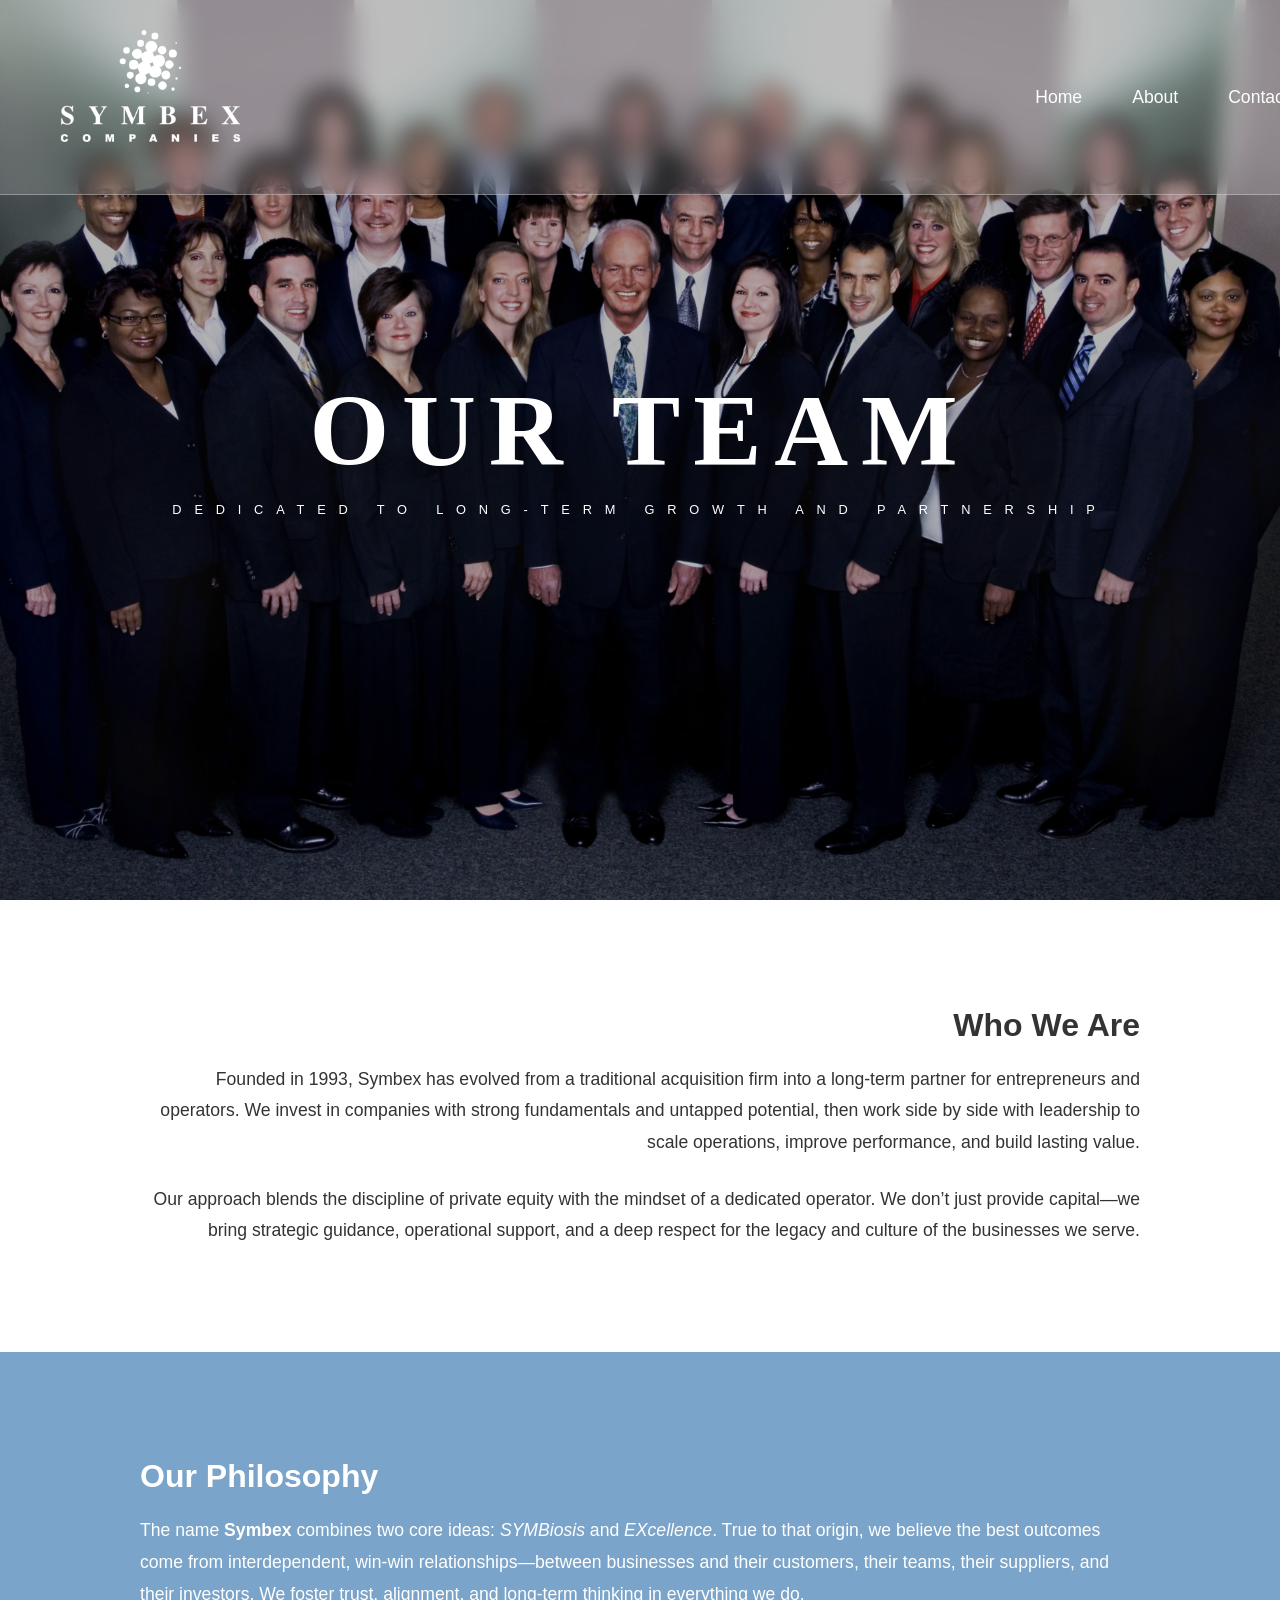
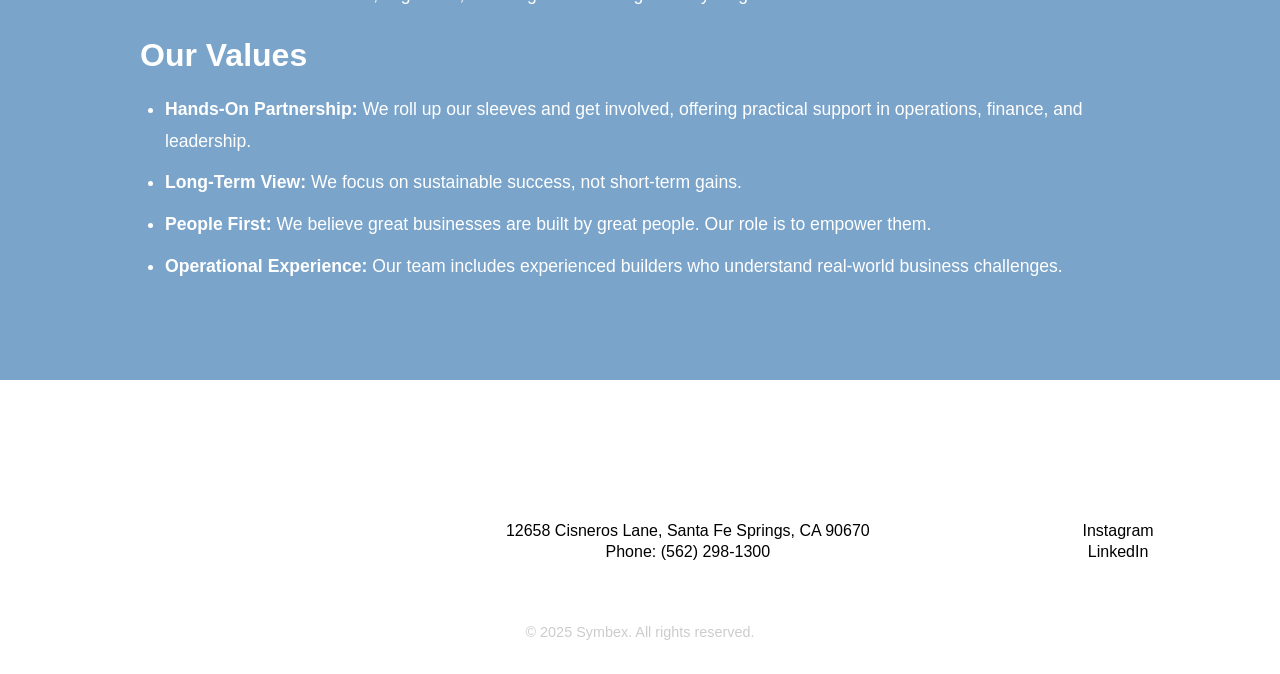
<file: symbex web/pages/about.html>
<!DOCTYPE html>
<html lang="en">

<head>
  <meta charset="UTF-8">
  <meta name="viewport" content="width=device-width, initial-scale=1.0">
  <title>Firm Home</title>
  <link rel="stylesheet" href="../css/style.css">
</head>

<body>
  <header>
    <nav class="navbar">
      <div class="logo">
         <a href="index.html">
        <img src="../images/logo2.png" alt="Symbex Logo" />
      </div>
      <ul class="nav-links">
        <li><a href="../pages/index.html">Home</a></li>
        <li><a href="../pages/about.html" class="active">About</a></li>
        <li><a href="../pages/contact.html">Contact</a></li>
      </ul>
    </nav>

    <!-- HERO -->
    <section class="about-hero">
      <img src="../images/group.jpg" alt="Our Team at Symbex" />
      <div class="hero-text">
        <h1><span style="font-family: 'Times New Roman', Times, serif;">OUR TEAM</span></h1>
        <p>DEDICATED TO LONG-TERM GROWTH AND PARTNERSHIP</p>
      </div>
    </section>
  </header>

  <!-- WHITE SECTION -->
  <section class="about-white">
    <div class="content-wrapper">
      <h2>Who We Are</h2>
      <p>
        Founded in 1993, Symbex has evolved from a traditional acquisition firm
        into a long-term partner for entrepreneurs and operators. We invest in
        companies with strong fundamentals and untapped potential, then work
        side by side with leadership to scale operations, improve performance,
        and build lasting value.
      </p>

      <p>
        Our approach blends the discipline of private equity with the mindset of
        a dedicated operator. We don’t just provide capital—we bring strategic
        guidance, operational support, and a deep respect for the legacy and
        culture of the businesses we serve.
      </p>
    </div>
  </section>

  <!-- BLUE SECTION -->
  <section class="about-blue">
    <div class="content-wrapper">
      <h2>Our Philosophy</h2>
      <p>
        The name <strong>Symbex</strong> combines two core ideas: 
        <em>SYMBiosis</em> and <em>EXcellence</em>. True to that origin,
        we believe the best outcomes come from interdependent, win-win
        relationships—between businesses and their customers, their teams,
        their suppliers, and their investors. We foster trust, alignment, and
        long-term thinking in everything we do.
      </p>

      <h2>Our Values</h2>
      <ul>
        <li><strong>Hands-On Partnership:</strong> We roll up our sleeves and get involved, offering practical support in operations, finance, and leadership.</li>
        <li><strong>Long-Term View:</strong> We focus on sustainable success, not short-term gains.</li>
        <li><strong>People First:</strong> We believe great businesses are built by great people. Our role is to empower them.</li>
        <li><strong>Operational Experience:</strong> Our team includes experienced builders who understand real-world business challenges.</li>
      </ul>
    </div>
  </section>

  <!-- FOOTER -->
  <footer class="site-footer">
    <div class="footer-content">
      <div class="footer-logo">
        <img src="../images/logo2.png" alt="Company Logo" />
      </div>
      <div class="footer-info">
       <p>12658 Cisneros Lane, Santa Fe Springs, CA  90670</p>
        <p>Phone: (562) 298-1300</p>
      </div>
      <div class="footer-social">
        <a href="https://instagram.com/yourcompany" target="_blank">Instagram</a>
        <a href="https://linkedin.com/company/yourcompany" target="_blank">LinkedIn</a>
      </div>
    </div>
    <div class="footer-bottom">
      <p>&copy; 2025 Symbex. All rights reserved.</p>
    </div>
  </footer>
</body>
</html>
</file>
<file: symbex web/css/style.css>
html, body {
  margin: 0;
  padding: 0;
  width: 100%;
  overflow-x: hidden; /* Fix sideways drift */
  scroll-behavior: smooth;
  font-family:'Franklin Gothic Medium', 'Arial black', Arial, sans-serif;
}

/* Add spacing so content isn't hidden under fixed header */
body {
  background:#ffffff; 
}

/* --- NAVBAR --- */
/* NAVBAR */
.navbar {
  position: fixed;
  top: 0;
  left: 0;
  width: 96%;

  display: flex;
  justify-content: space-between;
  align-items: center;

  padding: 30px 60px;

  background: rgba(255, 255, 255, 0.15);
  backdrop-filter: blur(12px);
  -webkit-backdrop-filter: blur(12px);

  border-bottom: 1px solid rgba(255, 255, 255, 0.3);
  z-index: 1000;
}

.navbar .logo img {
  height: 130px;
}

/* NAV LINKS */
.nav-links {
  list-style: none;
  display: flex;
  gap: 50px;
  align-items: left;
  white-space: nowrap;
}

.nav-links li {
  position: relative; /* Important for dropdown anchoring */
}

.nav-links a {
  color: #fff;
  font-size: 1.1rem;
  text-decoration: none;
}

/* DROPDOWN MENU */
.dropdown-menu {
  position: absolute; /* Fixes left shifting */
  top: 100%;
  left: 0;

  background: rgba(10, 29, 53, 0.6);
  backdrop-filter: blur(10px);
  -webkit-backdrop-filter: blur(10px);

  padding: 12px 0;
  min-width: 200px;
  border-radius: 10px;

  box-shadow: 0 4px 12px rgba(0,0,0,0.2);

  opacity: 0;
  transform: translateY(10px);
  pointer-events: none;
  transition: opacity 0.25s ease, transform 0.25s ease;
  z-index: 2000;
}

/* HOVER REVEAL */
.dropdown:hover .dropdown-menu {
  opacity: 1;
  transform: translateY(0);
  pointer-events: auto;
}

/* DROPDOWN LINKS */
.dropdown-menu li a {
  color: #fff;
  padding: 10px 16px;
  display: block;
  text-decoration: none;
}

.dropdown-menu li a:hover {
  color:#a4a4a4f7;
  border-radius: 6px;
}




.hero-slideshow {
  position: relative;
  width: 100%;
  height: 100vh;
  overflow: hidden;
}

/* Container for sliding images */
.slideshow-container {
  position: relative;
  width: 100%;
  height: 100%;
  overflow: hidden;
  z-index: 1; /* ensure it's behind header */
}

.slides {
  display: flex;
  height: 100%;
  transition: transform 1s ease-in-out;
}

.slide {
  flex: 0 0 100%;
  width: 100%;
  height: 100%;
  object-fit: cover;
  flex-shrink: 0;
}

.hero {
  position: relative;
  width: 100%;
  height: 80vh;
  display: flex;
  justify-content: center;
  align-items: center;
  text-align: center;
}

/* Text overlay stays centered */
.hero {
  position: absolute;
  top: 7%;
  left: 0.5%;
  color: #ffffff;
  justify-content: center;
  align-items: center;
  text-align: center;
  z-index: 2;
  font-size: 3em;
}

.hero h1 {
 letter-spacing: 2vw; /* scales with screen width */
  font-size: clamp(2rem, 8vw, 8rem); /* responsive font size */
  color: white;
  margin: 0;
}

/* Dark overlay for readability */
.hero-slideshow::after {
  content: "";
  position: absolute;
  inset: 0;
  background: rgba(0, 0, 0, 0.3);
  z-index: 1;
}


.arrow:hover {
  background: rgba(255, 255, 255, 0.5);
}

.arrow.left {
  left: 20px;
}

.arrow.right {
  right: 20px;
}

/* Responsive adjustments */
@media (max-width: 768px) {
  .hero h1 {
    font-size: 2.5rem;
  }

  .hero p {
    font-size: 1rem;
  }

  .arrow {
    font-size: 2rem;
  }
}




.about-preview {
  padding: 60px;
  padding-top: 0px;
  background-color: #ffffff;
  text-align: right;
}

.about-container {
  max-width: 800px;
  margin: 0 auto;
  margin-top: 10px;
  margin-bottom: 20px;
}

.about-preview h2 {
  font-size: 2em;
  margin-bottom: 20px;
  margin-top: 20px;
}

.about-preview p {
  font-size: 1.1em;
  margin-bottom: 30px;
  line-height: 1.8;
}

.about-button {
  display: inline-block;
  padding: 12px 24px;
  background-color: #0a1d35;
  color: #ffffff;
  text-decoration: none;
  border-radius: 5px;
  transition: background-color 0.3s ease;
}

.about-button:hover {
  background-color: #1b2f4b;
}




.portfolio-preview {
  padding-top: 40px;
  background-color: #7aa4ca;
  text-align: left;
}

.portfolio-container {
  max-width: 800px;
  margin: 0 auto;
}

.portfolio-preview h2 {
  margin-top: 2px;
  font-size: 2em;
  color: #fff;
}

.portfolio-preview p {
  font-size: 1.1em;
  margin-bottom: 0.2px;
  color: #fff;
  line-height: 1.8;
}




/* Portfolio Section */
.portfolio-section {
  text-align: center;
  padding: 60px 20px;
  background-color: #7aa4ca;
  color: #ffffff;
}

.portfolio-section h2 {
  font-size: 2.5rem;
}



/* Grid Layout */
.portfolio-grid {
  display: grid;
  grid-template-columns: repeat(3, 1fr);
  justify-items: center;
  gap: 40px;
  margin: 60px auto;
  max-width: 1300px; /* fits roughly 3 cards side by side */
  text-align: center;

}

.category-card {
  width: 400px;
  height: 80px;
  background-color: #0a1d35;
  color: #ffffff;
  display: flex;
  justify-content: center;
  align-items: center;
  font-size: 1.4rem;
  font-weight: 600;
  border-radius: 12px;
  box-shadow: 0 4px 10px rgba(0, 0, 0, 0.25);
}


/* Flip Card Container */
.portfolio-card {
  width: 400px;
  height: 500px;
  perspective: 1000px;
  position: relative;
    
}





/* Inner wrapper to handle rotation */
.card-inner {
  position: relative;
  width: 100%;
  height: 100%;
  transition: transform 0.8s ease;
  transform-style: preserve-3d;
  transform-origin: center;
  will-change: transform;
}

/* Flip on hover */
.portfolio-card:hover .card-inner {
  transform: rotateY(180deg);
}

/* Shared card face styles */
.card-front,
.card-back {
  position: absolute;
  top: 0;
  left: 0;
  width: 100%;
  height: 100%;
  border-radius: 12px;
  backface-visibility: hidden;
  transform-style: preserve-3d;
  overflow: hidden;
  box-shadow: 0 6px 12px rgba(0, 0, 0, 0.25);
}

/* Front side */
.card-front {
  background-color: #7aa4ca;
  display: flex;
  align-items: center;
  justify-content: center;
  transform: rotateY(0deg);
  z-index: 2;
}

.card-front img {
  width: 100%;
  height: auto;
  display: block;
}

/* Back side */
.card-back {
  background-color: #ffffff;
  color: #0a1d35;
  transform: rotateY(180deg);
  padding: 20px;
  z-index: 1;
  display: flex;
  flex-direction: column;
  justify-content: center;
  align-items: center;
  box-sizing: border-box;
}

/* Content styling */
.card-back h3 {
  margin-bottom: 10px;
  font-size: 1.6rem;
}

.card-back p {
  font-size: 1.0rem;
  line-height: 1.4;
  text-align: center;
}

.learn-more-btn {
  display: inline-block;
  padding: 12px 30px;
  margin-top: 20px;
  background-color: #de1111;
  color: #ffffff;
  text-decoration: none;
  border-radius: 5px;
  transition: background-color 0.3s ease;
}

.learn-more-btn:hover {
 background-color: #ff5425;
}

.learn-more-btn-bl {
  display: inline-block;
  padding: 12px 30px;
  margin-top: 20px;
  background-color: #00b5ff;
  color: #ffffff;
  text-decoration: none;
  border-radius: 5px;
  transition: background-color 0.3s ease;
}

.learn-more-btn-bl:hover {
 background-color: #2592fff7;
}


.learn-more-btn-gr {
  display: inline-block;
  padding: 12px 30px;
  margin-top: 20px;
  background-color: #72ba0c;
  color: #ffffff;
  text-decoration: none;
  border-radius: 5px;
  transition: background-color 0.3s ease;
}

.learn-more-btn-gr:hover {
 background-color: #75cc23f7;
}

.learn-more-btn-pi {
  display: inline-block;
  padding: 12px 30px;
  margin-top: 20px;
  background-color: #ce7fa9;
  color: #ffffff;
  text-decoration: none;
  border-radius: 5px;
  transition: background-color 0.3s ease;
}

.learn-more-btn-pi:hover {
 background-color: #ce6cb9f7;
}





.site-footer {
  background-color: #ffffff;
  color: #7aa4ca;
  padding: 40px 20px 20px;
  text-align: center;
  margin-top: 60px;
}

.footer-content {
  display: flex;
  flex-wrap: wrap;
  justify-content: space-around;
  align-items: center;
  margin-bottom: 20px;
}

.footer-logo img {
  height: 120px;
}

.footer-info p,
.footer-social a {
  margin: 3px 0;
  color: #000000;
  text-decoration: none;
  display: block;
}

.footer-social a:hover {
  text-decoration:#6b6c6d;
}

.footer-bottom {
  font-size: 0.9em;
  color: #ccc;
}





 .company-hero {
      position: absolute;
      font-size: 3em;
      top: 60%;
      left: 20%;
      transform: translate(-50%, -50%);
      text-align: left;
      color: #ffffff;
      padding: 50px;
      border-radius: 100px;
      max-width: 80%;
    }

    .company-overview {
      display: grid;
      grid-template-columns: repeat(auto-fill, minmax(270px, 1fr));
      gap: 150px;
      background-color: #7aa4ca;
      max-width: 800px;
      padding: 60px 20px;
      margin: 0 auto;
    
    }

    .company-card {
position: relative;
border-radius: 20px;
box-shadow: 0 4px 10px rgba(0, 0, 0, 0.1);
overflow: hidden;
height: 500px;
width: 100%;
text-align: center;
transition: transform 0.3s;
transform: scale(1.05);
}


.company-card img {
position: absolute;
top: 0;
left: 0;
width: 100%;
height: 100%;
object-fit: cover;
z-index: 0;
}


.company-card::before {
content: "";
position: absolute;
top: 0;
left: 0;
width: 100%;
height: 100%;
background-color: rgba(0, 0, 0, 0.503); /* opaque tint */
z-index: 1;
}


.company-card h3,
.company-card p {
position: relative;
z-index: 2;
color: white;
margin: 0 auto;
padding: 0 20px;
}


.company-card h3 {
margin-top: 30px;
margin-bottom: 10px;
font-size: 1.5rem;
font-weight: 600;
}


.company-card p {
font-size: 0.95em;
}


.company-card:hover {
transform: translateY(-20px);
z-index: 2;
}


/* HERO SECTION */
.about-hero {
  position: relative;
  height: 100vh;
  width: 100%;
  overflow: hidden; /* keeps the image from affecting other elements */
  display: flex;
  justify-content: center;
  align-items: center;
  color: #ffffff;
  background: rgba(0, 0, 0, 0.3);
}



.about-hero img {
  position: absolute;
  top: 0;
  left: 0;
  width: 100%;
  height: 100%;
  object-fit:cover; /* makes sure the image fills the space without stretching */
  z-index: -1; /* pushes it behind the text */
}

.hero-text {
  position: relative;
  text-align: center;
  padding: 40px 60px;
  border-radius: 20px;
  top: 0;
}

.hero-text h1 {
   letter-spacing: 1vw; /* scales with screen width */
  font-size: clamp(2rem, 8vw, 8rem); /* responsive font size */
  color: white;
  margin: 0;
}

.hero-text p {
  font-size: 1.3rem;
  font-weight: 400;
   letter-spacing: 1vw; /* scales with screen width */
  font-size: clamp(1px, 1vw, 2rem); /* responsive font size */
}

/* WHITE SECTION */
.about-white {
  background-color: #ffffff;
  color: #333333;
  padding: 80px 20px;
}

.about-white .content-wrapper {
  max-width: 1000px;
  margin: 0 auto;
  text-align: right;
}

.about-white h2 {
  font-size: 2rem;
  margin-bottom: 20px;
}

.about-white p {
  font-size: 1.1rem;
  line-height: 1.8;
  margin-bottom: 25px;
}

/* BLUE SECTION */
.about-blue {
  background-color: #7aa4ca;
  color: #ffffff;
  padding: 80px 20px;
}

.about-blue .content-wrapper {
  max-width: 1000px;
  margin: 0 auto;
  text-align: left;
}

.about-blue h2 {
  font-size: 2rem;
  margin-bottom: 20px;
}

.about-blue p,
.about-blue ul {
  font-size: 1.1rem;
  line-height: 1.8;
}

.about-blue ul {
  padding-left: 25px;
  list-style-type: disc;
  margin-top: 15px;
}

.about-blue li {
  margin-bottom: 10px;
}


.symbex-preview {
  padding: 60px;
  padding-top: 0px;
  background-color: #ffffff;
  text-align: center;
}

.symbex-container {
  max-width: 1000px;
  margin: 0 auto;
  margin-top: 10px;
  margin-bottom: 20px;
}

.symbex-preview h2 {
  font-size: 5em;
  margin-top: 100px;
   line-height: 0.5;
}

.symbex-preview p {
  font-size: 2.0em;
  margin-bottom: 30px;
  line-height: 1.0;
  text-align: center;
}



.contact-preview {
  padding-top: 40px;
  background-color: #7aa4ca;
  text-align: left;
}

.contact-container {
  max-width: 800px;
  margin: 0 auto;
}



/* Contact Section */
.contact-section {
  text-align: center;
  padding: 60px 20px;
  background-color: #7aa4ca;
  color: #ffffff;
}

.contact-section h2 {
  font-size: 2.5rem;
}



/* Grid Layout */
.contact-grid {
  display: grid;
  grid-template-columns: repeat(3, 1fr);
  justify-items: center;
  gap: 40px;
  margin: 60px auto;
  max-width: 1300px; /* fits roughly 3 cards side by side */
  text-align: center;

}


/* Flip Card Container */
.contact-card {
  width: 400px;
  height: 500px;
  perspective: 1000px;
  position: relative;
    
}





/* Inner wrapper to handle rotation */
.contact-card-inner {
  position: relative;
  width: 100%;
  height: 100%;
  transition: transform 0.8s ease;
  transform-style: preserve-3d;
  transform-origin: center;
  will-change: transform;
}

/* Flip on hover */
.contact-card:hover .contact-card-inner {
  transform: rotateY(180deg);
}

/* Shared card face styles */
.contact-card-front,
.contact-card-back {
  position: absolute;
  top: 0;
  left: 0;
  width: 100%;
  height: 100%;
  border-radius: 12px;
  backface-visibility: hidden;
  transform-style: preserve-3d;
  overflow: hidden;
  box-shadow: 0 6px 12px rgba(0, 0, 0, 0.25);
}

/* Front side */
.contact-card-front {
  background-color: #7aa4ca;
  display: flex;
  align-items: center;
  justify-content: center;
  transform: rotateY(0deg);
  z-index: 2;
}

.contact-card-front img {
  width: 100%;
  height: auto;
  display: block;
}

/* Back side */
.contact-card-back {
  background-color: #ffffff;
  color: #0a1d35;
  transform: rotateY(180deg);
  padding: 40px;
  z-index: 1;
  display: flex;
  flex-direction: column;
  justify-content: center;
  align-items: center;
  box-sizing: border-box;
}

/* Content styling */
.contact-card-back h3 {
  margin-bottom: 10px;
  font-size: 1.3rem;
  line-height: 0.5;
}

.contact-card-back p {
  font-size: 1.7rem;
  line-height: 1.0;
  text-align: center;
}
</file>
